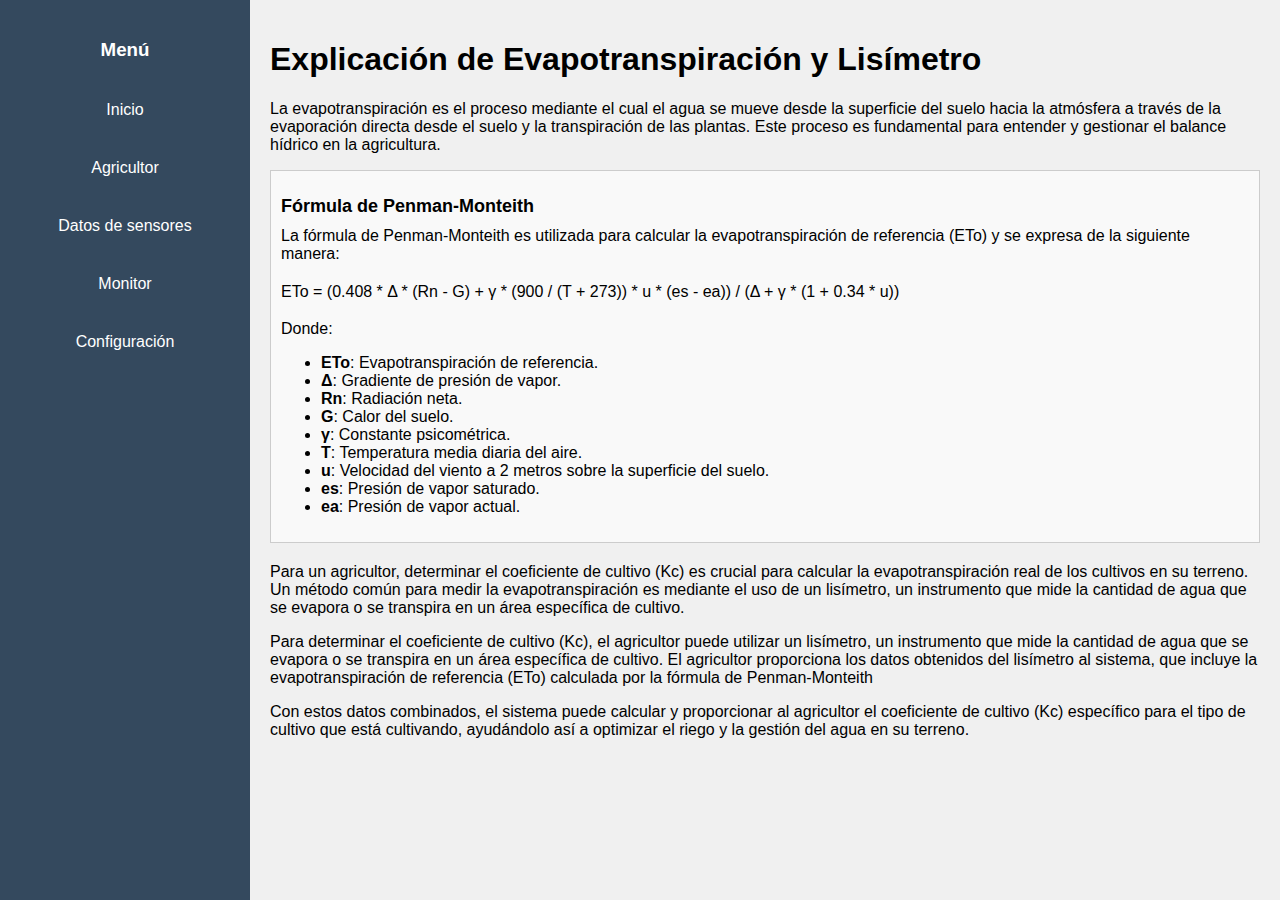
<file: proyecto_final/sensores/src/main/webapp/index.html>
<!DOCTYPE html>
<html lang="es">
<head>
    <meta charset="UTF-8">
    <meta name="viewport" content="width=device-width, initial-scale=1.0">
    <title>Explicación de Evapotranspiración y Lisímetro</title>
    <link rel="stylesheet" href="css/styles.css"> <!-- Enlace al archivo CSS -->

</head>
<body>
    <div id="sidebar"></div> <!-- Aquí se cargará dinámicamente el menú -->

    <div id="content">
        <h1>Explicación de Evapotranspiración y Lisímetro</h1>

        <p>La evapotranspiración es el proceso mediante el cual el agua se mueve desde la superficie del suelo hacia la atmósfera a través de la evaporación directa desde el suelo y la transpiración de las plantas. Este proceso es fundamental para entender y gestionar el balance hídrico en la agricultura.</p>

        <div class="formula-container">
            <h2 class="formula-title">Fórmula de Penman-Monteith</h2>
            <p class="formula-description">
                La fórmula de Penman-Monteith es utilizada para calcular la evapotranspiración de referencia (ETo) y se expresa de la siguiente manera:
            </p>
            <p class="formula-equation">
                ETo = (0.408 * Δ * (Rn - G) + γ * (900 / (T + 273)) * u * (es - ea)) / (Δ + γ * (1 + 0.34 * u))
            </p>
            <p class="formula-description">
                Donde:
            </p>
            <ul class="formula-description">
                <li><strong>ETo</strong>: Evapotranspiración de referencia.</li>
                <li><strong>Δ</strong>: Gradiente de presión de vapor.</li>
                <li><strong>Rn</strong>: Radiación neta.</li>
                <li><strong>G</strong>: Calor del suelo.</li>
                <li><strong>γ</strong>: Constante psicométrica.</li>
                <li><strong>T</strong>: Temperatura media diaria del aire.</li>
                <li><strong>u</strong>: Velocidad del viento a 2 metros sobre la superficie del suelo.</li>
                <li><strong>es</strong>: Presión de vapor saturado.</li>
                <li><strong>ea</strong>: Presión de vapor actual.</li>
            </ul>
        </div>

        <p>Para un agricultor, determinar el coeficiente de cultivo (Kc) es crucial para calcular la evapotranspiración real de los cultivos en su terreno. Un método común para medir la evapotranspiración es mediante el uso de un lisímetro, un instrumento que mide la cantidad de agua que se evapora o se transpira en un área específica de cultivo.</p>
        
        <p>Para determinar el coeficiente de cultivo (Kc), el agricultor puede utilizar un lisímetro, un instrumento que mide la cantidad de agua que se evapora o se transpira en un área específica de cultivo. El agricultor proporciona los datos obtenidos del lisímetro al sistema, que incluye la evapotranspiración de referencia (ETo) calculada por la fórmula de Penman-Monteith</p>
        
        <p>Con estos datos combinados, el sistema puede calcular y proporcionar al agricultor el coeficiente de cultivo (Kc) específico para el tipo de cultivo que está cultivando, ayudándolo así a optimizar el riego y la gestión del agua en su terreno.</p>

    </div>

    <script src="menu.js"></script> <!-- Incluir el archivo JavaScript del menú -->
</body>
</html>
</file>
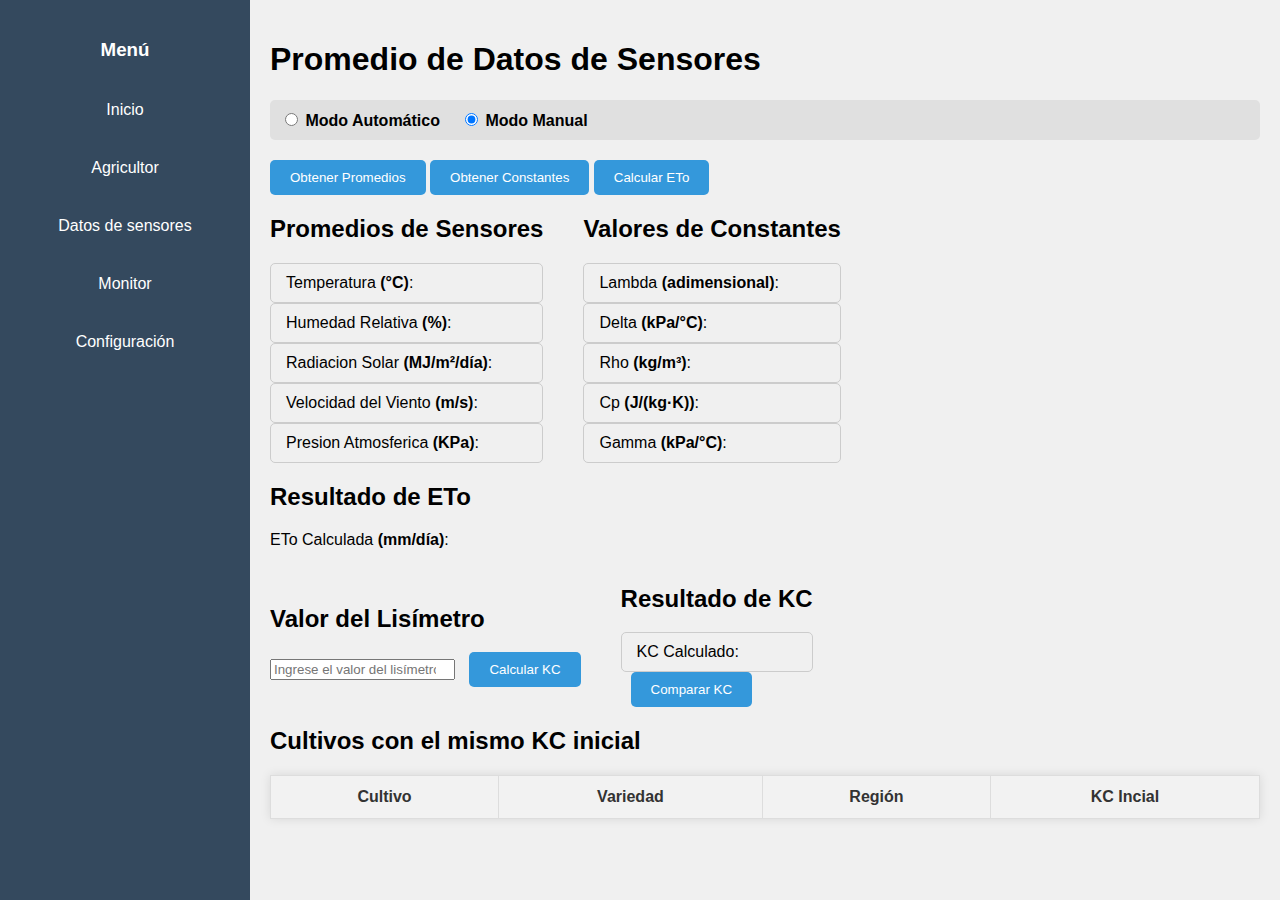
<file: proyecto_final/sensores/src/main/webapp/cliente_a.html>
<!DOCTYPE html>
<html lang="es">
<head>
    <meta charset="UTF-8">
    <title>Promedio de Datos de Sensores</title>
    <link rel="stylesheet" href="css/styles.css">
    <script src="scripts/funciones_servidor.js"></script> 
</head>
<body>
    <div id="sidebar"></div> <!-- Aquí se cargará dinámicamente el menú -->

    <div id="content">
        <h1>Promedio de Datos de Sensores</h1>
         <div class="modo-container">
            <label>
                <input type="radio" name="modo" value="automatico" onchange="cambiarModo(this.value)"> Modo Automático
            </label>
            <label>
                <input type="radio" name="modo" value="manual" onchange="cambiarModo(this.value)" checked> Modo Manual
            </label>
        </div>
        
        <button onclick="fetchPromedios()" class="button modo_b">Obtener Promedios</button>
        <button onclick="fetchConstantes()" class="button modo_b">Obtener Constantes</button>
        <button onclick="calcularETo()" class="button modo_b">Calcular ETo</button>
        
        <div class="columna-container">
            <div id="promedios" class="columna">
                <h2>Promedios de Sensores</h2>
                <p>Temperatura <strong>(°C)</strong>: <span id="promedio-temperatura"></span></p>
                <p>Humedad Relativa <strong>(%)</strong>: <span id="promedio-humedad-relativa"></span></p>
                <p>Radiacion Solar <strong>(MJ/m²/día)</strong>: <span id="promedio-radiacion-solar"></span></p>
                <p>Velocidad del Viento <strong>(m/s)</strong>: <span id="promedio-velocidad-viento"></span></p>
                <p>Presion Atmosferica <strong>(KPa)</strong>: <span id="promedio-presion-atmosferica"></span></p>
            </div>

            <div id="constantes" class="columna">
                <h2>Valores de Constantes</h2>
                <p>Lambda <strong>(adimensional)</strong>: <span id="constante-lambda"></span></p>
                <p>Delta <strong>(kPa/°C)</strong>: <span id="constante-delta"></span></p>
                <p>Rho <strong>(kg/m³)</strong>: <span id="constante-rho"></span></p>
                <p>Cp <strong>(J/(kg·K))</strong>: <span id="constante-cp"></span></p>
                <p>Gamma <strong>(kPa/°C)</strong>: <span id="constante-gamma"></span></p>
            </div>
        </div>
        <div id="resultado-eto">
            <h2>Resultado de ETo</h2>
            <p>ETo Calculada <strong>(mm/día)</strong>:  <span id="eto-calculada"></span></p>
        </div>
    
        <div class="columna-container">
            <div id="lisimetro-input" class="columna">
                <h2>Valor del Lisímetro</h2>
                <input type="number" id="input-lisimetro" placeholder="Ingrese el valor del lisímetro">
                <button onclick="calcularKC()" class="button">Calcular KC</button>
            </div>

            <div id="resultado-kc" class="columna">
                <h2>Resultado de KC</h2>
                <p>KC Calculado: <span id="kc-calculado"></span></p>
                <button onclick="compararKC()" class="button">Comparar KC</button>
            </div>

            
        </div>
        <div id="cultivos-mismo-kc">
            <h2>Cultivos con el mismo KC inicial</h2>
            <table id="tabla-cultivos">
                <thead>
                    <tr>
                        <th>Cultivo</th>
                        <th>Variedad</th>
                        <th>Región</th>
                        <th>KC Incial</th>
                    </tr>
                </thead>
                <tbody id="tabla-cuerpo">
                    <!-- Aquí se agregarán dinámicamente las filas -->
                </tbody>
            </table>
        </div>
    </div>
    <script src="menu.js"></script> <!-- Incluir el archivo JavaScript del menú -->
    <script>
        let intervalId;

        function cambiarModo(modo) {
            const botones = document.querySelectorAll('.button');
            if (modo === 'automatico') {
                botones.forEach(boton => boton.disabled = true);
                intervalId = setInterval(() => {
                    fetchPromedios();
                    fetchConstantes();     
                }, 5000);
                intervalId = setInterval(() => {
                    calcularETo();  
                }, 8000);

            } else {
                botones.forEach(boton => boton.disabled = false);
                clearInterval(intervalId);
            }
        }

        // Cargar las constantes al cargar la página
        document.addEventListener('DOMContentLoaded', function() {
            
        });
    </script>
</body>
</html>
</file>
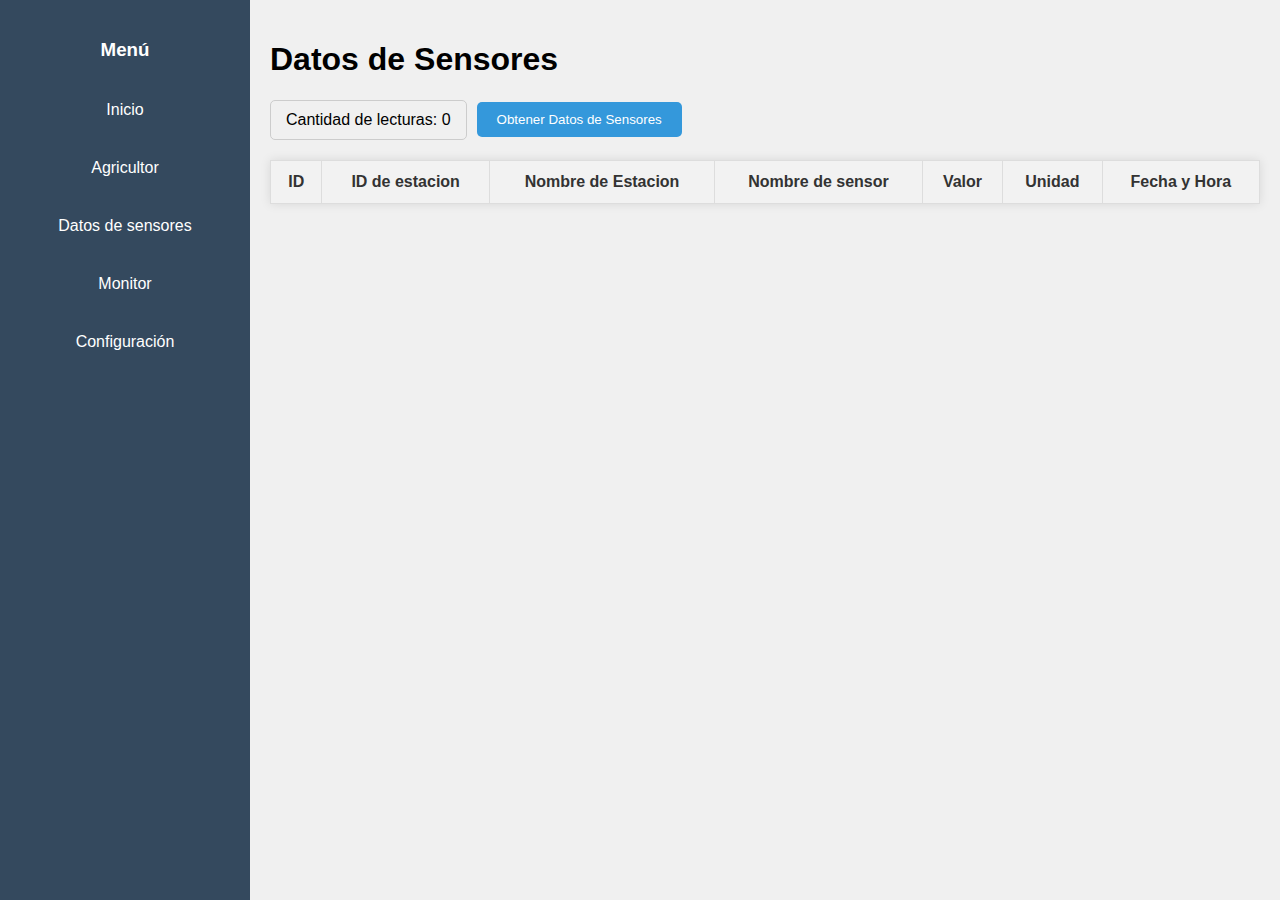
<file: proyecto_final/sensores/src/main/webapp/cliente_e.html>
<!DOCTYPE html>
<html lang="es">
<head>
    <meta charset="UTF-8">
    <title>Datos de Sensores</title>
    <link rel="stylesheet" href="css/styles.css"> <!-- Enlace al archivo CSS -->
</head>
<body>
    <div id="sidebar"></div> <!-- Aquí se cargará dinámicamente el menú -->

    <div id="content">
        <h1>Datos de Sensores</h1>
        <div class="columna-container">
            <p id="readingCount">Cantidad de lecturas: 0</p> <!-- Nuevo elemento para mostrar la cantidad de lecturas -->
            <button onclick="fetchSensorData()" class="button">Obtener Datos de Sensores</button>
        </div>

        <table id="sensorTable">
            <thead>
                <tr>
                    <th>ID</th>
                    <th>ID de estacion</th>
                    <th>Nombre de Estacion</th>
                    <th>Nombre de sensor</th>
                    <th>Valor</th>
                    <th>Unidad</th>
                    <th>Fecha y Hora</th>
                </tr>
            </thead>
            <tbody>
                <!-- Aquí se insertarán las filas de datos -->
            </tbody>
        </table>
    </div>

    <script src="menu.js"></script> <!-- Incluir el archivo JavaScript del menú -->

    <script>
        function getBaseURL() {
            const isLocalhost = location.hostname === "localhost" || location.hostname === "127.0.0.1";
            return isLocalhost ? 'http://localhost:8080' : `http://${location.hostname}:8080`;
        }

        function fetchSensorData() {
            const baseURL = getBaseURL();
            fetch(`${baseURL}/sensores/variables`)
                .then(response => response.json())
                .then(data => {
                    const tableBody = document.getElementById('sensorTable').getElementsByTagName('tbody')[0];
                    tableBody.innerHTML = ''; // Limpiar cualquier contenido previo
                    data.forEach(sensor => {
                        const row = tableBody.insertRow();
                        const idCell = row.insertCell(0);
                        const idEstCell = row.insertCell(1);
                        const nombreEstCell = row.insertCell(2);
                        const nombreSensorCell = row.insertCell(3);
                        const valorCell = row.insertCell(4);
                        const unidadCell = row.insertCell(5);
                        const fechaCell = row.insertCell(6);

                        idCell.textContent = sensor[0];
                        idEstCell.textContent = sensor[1];
                        nombreEstCell.textContent = sensor[2];
                        nombreSensorCell.textContent = sensor[3];
                        valorCell.textContent = sensor[4];
                        unidadCell.textContent = sensor[5];
                        const date = new Date(sensor[6]);
                        fechaCell.textContent = date.toLocaleString();
                    });

                    // Actualizar la cantidad de lecturas
                    document.getElementById('readingCount').textContent = `Cantidad de lecturas: ${data.length}`;
                })
                .catch(error => {
                    console.error('Error al obtener los datos del sensor:', error);
                });
        }

        function updateReadingCount() {
            fetchSensorData();
            const baseURL = getBaseURL();
            fetch(`${baseURL}/sensores/variables`)
                .then(response => response.json())
                .then(data => {
                    document.getElementById('readingCount').textContent = `Cantidad de lecturas: ${data.length}`;
                })
                .catch(error => {
                    console.error('Error al actualizar la cantidad de lecturas:', error);
                });
        }

        // Actualizar la cantidad de lecturas cada 5 segundos
        setInterval(updateReadingCount, 5000);

        // Cargar las constantes al cargar la página
        document.addEventListener('DOMContentLoaded', function() {
            updateReadingCount(); // Actualizar la cantidad de lecturas al cargar la página
        });
    </script>
</body>
</html>
</file>
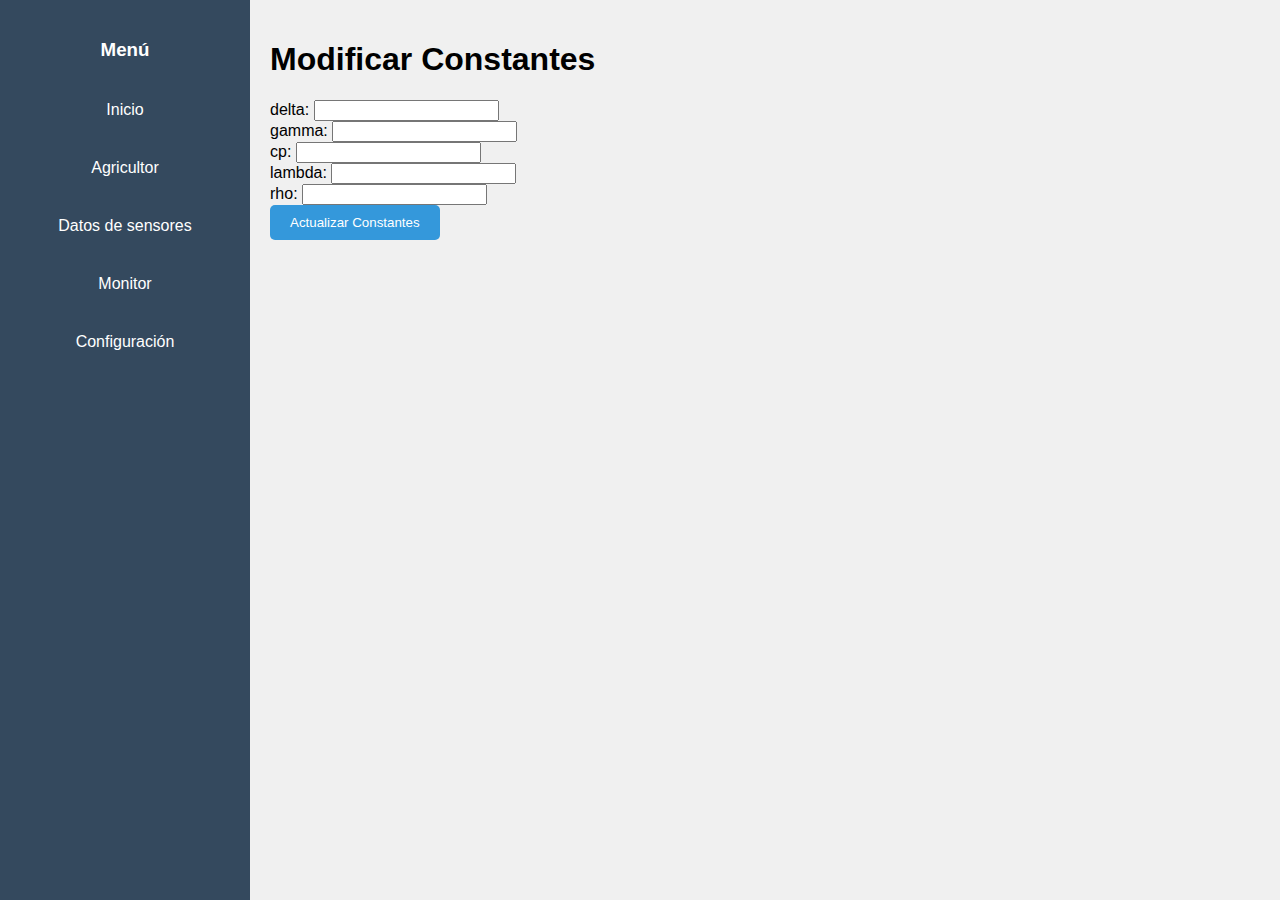
<file: proyecto_final/sensores/src/main/webapp/configura_variable.html>
<!DOCTYPE html>
<html lang="es">
<head>
    <meta charset="UTF-8">
    <title>Modificar Constantes</title>
    <link rel="stylesheet" href="css/styles.css"> <!-- Enlace al archivo CSS -->
</head>
<body>
    <div id="sidebar"></div> <!-- Aquí se cargará dinámicamente el menú -->

    <div id="content">
        <h1>Modificar Constantes</h1>
        <form>
            <label>delta: <input type="text" id="delta"></label><br>
            <label>gamma: <input type="text" id="gamma"></label><br>
            <label>cp: <input type="text" id="cp"></label><br>
            <label>lambda: <input type="text" id="lambda"></label><br>
            <label>rho: <input type="text" id="rho"></label><br>
            <button type="button" onclick="updateConstants()" class="button">Actualizar Constantes</button>
        </form>
    </div>

    <script src="menu.js"></script> <!-- Incluir el archivo JavaScript del menú -->
    <script>
        function getBaseURL() {
            const isLocalhost = location.hostname === "localhost" || location.hostname === "127.0.0.1";
            return isLocalhost ? 'http://localhost:8080' : `http://${location.hostname}:8080`;
        }

        function loadConstants() {
            const baseURL = getBaseURL();
            fetch(`${baseURL}/sensores/constants`)
                .then(response => {
                    if (!response.ok) {
                        throw new Error('Error en la solicitud.');
                    }
                    return response.json();
                })
                .then(data => {
                    document.getElementById('delta').value = data.delta;
                    document.getElementById('gamma').value = data.gamma;
                    document.getElementById('cp').value = data.cp;
                    document.getElementById('lambda').value = data.lambda;
                    document.getElementById('rho').value = data.rho;
                })
                .catch(error => {
                    console.error('Error al cargar las constantes:', error);
                    alert('Error al cargar las constantes. Verifica la consola para más detalles.');
                });
        }

        function updateConstants() {
            const baseURL = getBaseURL();
            const constants = {
                delta: parseFloat(document.getElementById('delta').value),
                gamma: parseFloat(document.getElementById('gamma').value),
                cp: parseFloat(document.getElementById('cp').value),
                lambda: parseFloat(document.getElementById('lambda').value),
                rho: parseFloat(document.getElementById('rho').value)
            };

            fetch(`${baseURL}/sensores/constants`, {
                method: 'POST',
                headers: {
                    'Content-Type': 'application/json'
                },
                body: JSON.stringify(constants)
            })
            .then(response => {
                if (response.ok) {
                    alert('Constantes actualizadas correctamente.');
                    loadConstants(); // Volver a cargar las constantes después de actualizar
                } else {
                    alert('Error al actualizar las constantes.');
                }
            })
            .catch(error => {
                console.error('Error al actualizar las constantes:', error);
                alert('Error al actualizar las constantes. Verifica la consola para más detalles.');
            });
        }

        // Cargar las constantes al cargar la página
        document.addEventListener('DOMContentLoaded', loadConstants);
    </script>
</body>
</html>
</file>
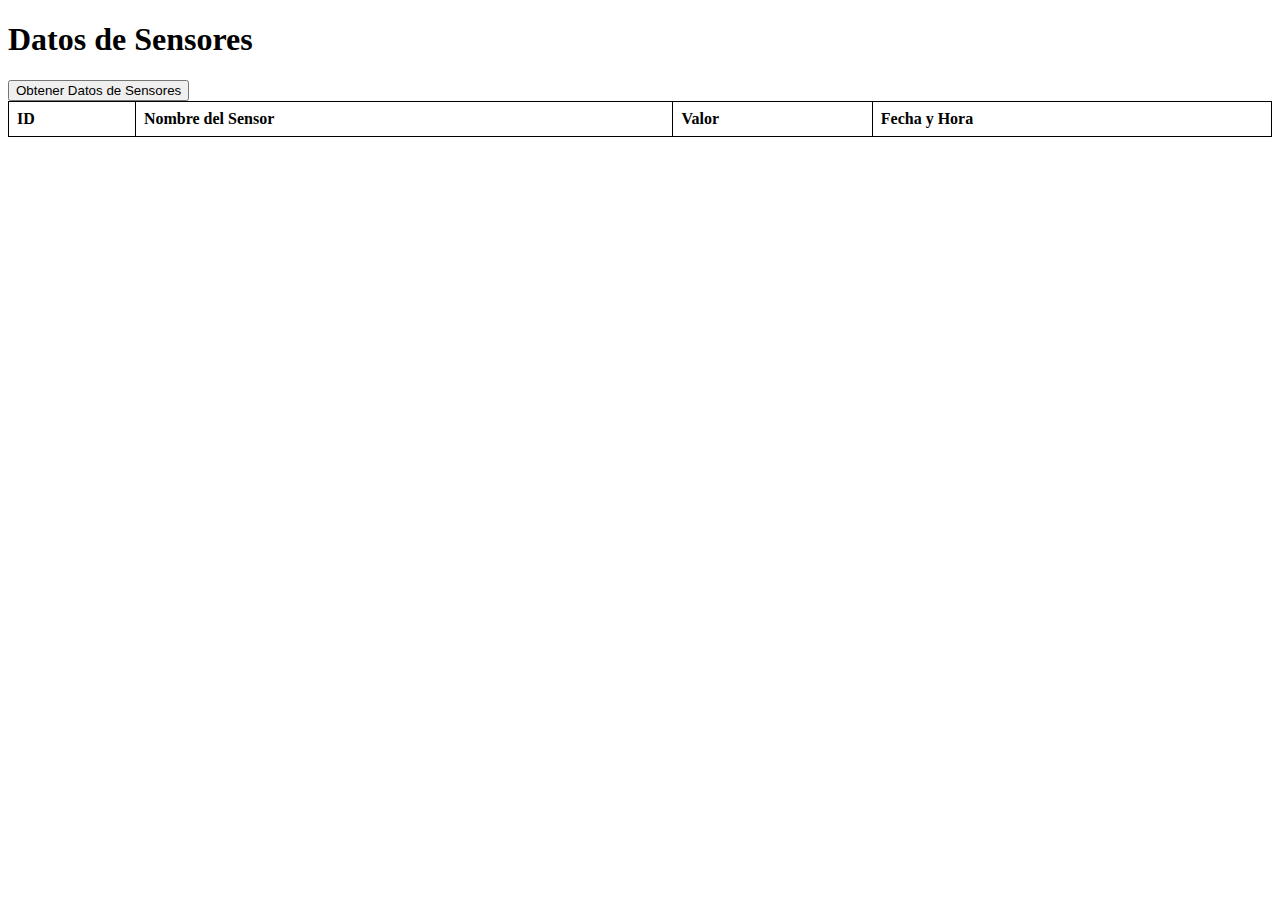
<file: proyecto_final/sensores/src/main/webapp/old_cliente_e.html>
<!DOCTYPE html>
<html>
<head>
    <title>Datos de Sensores</title>
    <style>
        table {
            width: 100%;
            border-collapse: collapse;
        }
        table, th, td {
            border: 1px solid black;
        }
        th, td {
            padding: 8px;
            text-align: left;
        }
    </style>
</head>
<body>
    <h1>Datos de Sensores</h1>
    <button onclick="fetchSensorData()">Obtener Datos de Sensores</button>
    <table id="sensorTable">
        <thead>
            <tr>
                <th>ID</th>
                <th>Nombre del Sensor</th>
                <th>Valor</th>
                <th>Fecha y Hora</th>
            </tr>
        </thead>
        <tbody>
            <!-- Aquí se insertarán las filas de datos -->
        </tbody>
    </table>

    <script>
        function getBaseURL() {
            const isLocalhost = location.hostname === "localhost" || location.hostname === "127.0.0.1";
            return isLocalhost ? 'http://localhost:8080' : `http://${location.hostname}:8080`;
        }
        function fetchSensorData() {
            const baseURL = getBaseURL();
            fetch(`${baseURL}/sensores/sensor-data`)
                .then(response => response.json())
                .then(data => {
                    const tableBody = document.getElementById('sensorTable').getElementsByTagName('tbody')[0];
                    tableBody.innerHTML = ''; // Limpiar cualquier contenido previo
                    data.forEach(sensor => {
                        const row = tableBody.insertRow();
                        const idCell = row.insertCell(0);
                        const nameCell = row.insertCell(1);
                        const valueCell = row.insertCell(2);
                        const dateCell = row.insertCell(3);

                        idCell.textContent = sensor[0];
                        nameCell.textContent = sensor[1];
                        valueCell.textContent = sensor[2];
                        const date = new Date(sensor[3]);
                        dateCell.textContent = date.toLocaleString();
                    });
                })
                .catch(error => {
                    console.error('Error al obtener los datos del sensor:', error);
                });
        }
    </script>
</body>
</html>
</file>
<file: proyecto_final/sensores/src/main/webapp/css/styles.css>
/* styles.css */

/* Estilos generales */
body {
    font-family: 'Segoe UI', Tahoma, Geneva, Verdana, sans-serif;
    background-color: #f0f0f0;
    margin: 0;
    padding: 0;
}

a {
    text-decoration: none;
    color: #333;
}

a:hover {
    color: #666;
}

/* Estilos para alinear en dos columnas "Datos de sensores" */

.columna-container {
    display: flex;
    align-items: center;
    margin-bottom: 20px;
}
.columna {
    margin-right: 40px; /* Espaciado entre las columnas */
}

.columna-container p {
    margin: 0;
    padding: 10px 15px; /* Añadir espaciado interno */
    background-color: #f0f0f0; /* Color de fondo */
    border: 1px solid #ccc; /* Borde */
    border-radius: 5px; /* Bordes redondeados */

}

.columna-container .button {
    margin-left: 10px;
}

/* Estilos para radio boton "Datos de sensores" */
.modo-container {
    display: flex;

    align-items: center;
    margin-bottom: 20px;
    padding: 10px;
    background-color: #e0e0e0; /* Color de fondo */
    border-radius: 5px; /* Bordes redondeados */
}

.modo-container label {
    margin-right: 20px; /* Espaciado entre las etiquetas */
    font-weight: bold; /* Hacer el texto más destacado */
}

/* Estilos para el menú lateral */
#sidebar {
    width: 250px;
    background-color: #34495e; /* Color de fondo del menú */
    color: #fff; /* Color del texto */
    padding-top: 20px;
    position: fixed;
    height: 100%;
    overflow: auto;
}

#sidebar h3 {
    text-align: center;
    margin-bottom: 20px;
}

#sidebar ul {
    list-style-type: none;
    padding: 0;
    margin: 0;
}

#sidebar ul li {
    padding: 10px;
    text-align: center;
}

#sidebar ul li a {
    display: block;
    color: #fff;
    padding: 10px 20px;
    transition: all 0.3s ease;
}

#sidebar ul li a:hover {
    background-color: #2c3e50; /* Color de fondo en hover */
    color: #fff;
}

/* Estilos para el área de contenido */
#content {
    margin-left: 250px; /* Ajuste para dejar espacio al menú */
    padding: 20px;
}

/* Estilos del botón */
   .button {
            display: inline-block;
            padding: 10px 20px;
            background-color: #3498db; /* Azul primario */
            color: #fff;
            text-decoration: none;
            border: none;
            border-radius: 5px;
            cursor: pointer;
            transition: background-color 0.3s ease;
        }

        /* Efecto hover */
   .button:hover {
            background-color: #2980b9; /* Azul más oscuro al hacer hover */
        }     

/* Estilos para la tabla */
table {
    width: 100%;
    border-collapse: collapse;
    margin-bottom: 20px; /* Espacio inferior entre la tabla y otros elementos */
    box-shadow: 0 0 10px rgba(0,0,0,0.1); /* Sombra suave */
}

table th, table td {
    border: 1px solid #ddd; /* Borde más suave */
    padding: 12px; /* Espaciado interior */
    text-align: center; /* Alineación centrada */
}

table th {
    background-color: #f2f2f2; /* Color de fondo para las celdas de encabezado */
    color: #333; /* Color de texto para las celdas de encabezado */
}

table tr:nth-child(even) {
    background-color: #f9f9f9; /* Color de fondo para filas pares */
}

table tr:hover {
    background-color: #f1f1f1; /* Color de fondo en hover */
}

/* Estilos generales para todas las páginas */

/* Estilos específicos para la fórmula de Penman-Monteith en la página deseada */
.formula-container {
    border: 1px solid #ccc;
    background-color: #f9f9f9;
    padding: 10px;
    margin-bottom: 20px;
    font-family: Arial, sans-serif;
}

.formula-title {
    font-size: 18px;
    font-weight: bold;
    margin-bottom: 10px;
}

.formula-equation {
    font-size: 16px;
    line-height: 1.6;
}

.formula-description {
    margin-top: 10px;
}

/* Estilos para el diseño de los gráficos en dos columnas */
#graficos {
    display: grid;
    grid-template-columns: repeat(2, 1fr);
    gap: 20px;
    margin: 20px;
    }
#graficos canvas {
    width: 100% !important;
    height: 300px !important; /* Ajusta la altura de los gráficos según sea necesario */
}
#content {
    padding: 20px;
}
</file>
